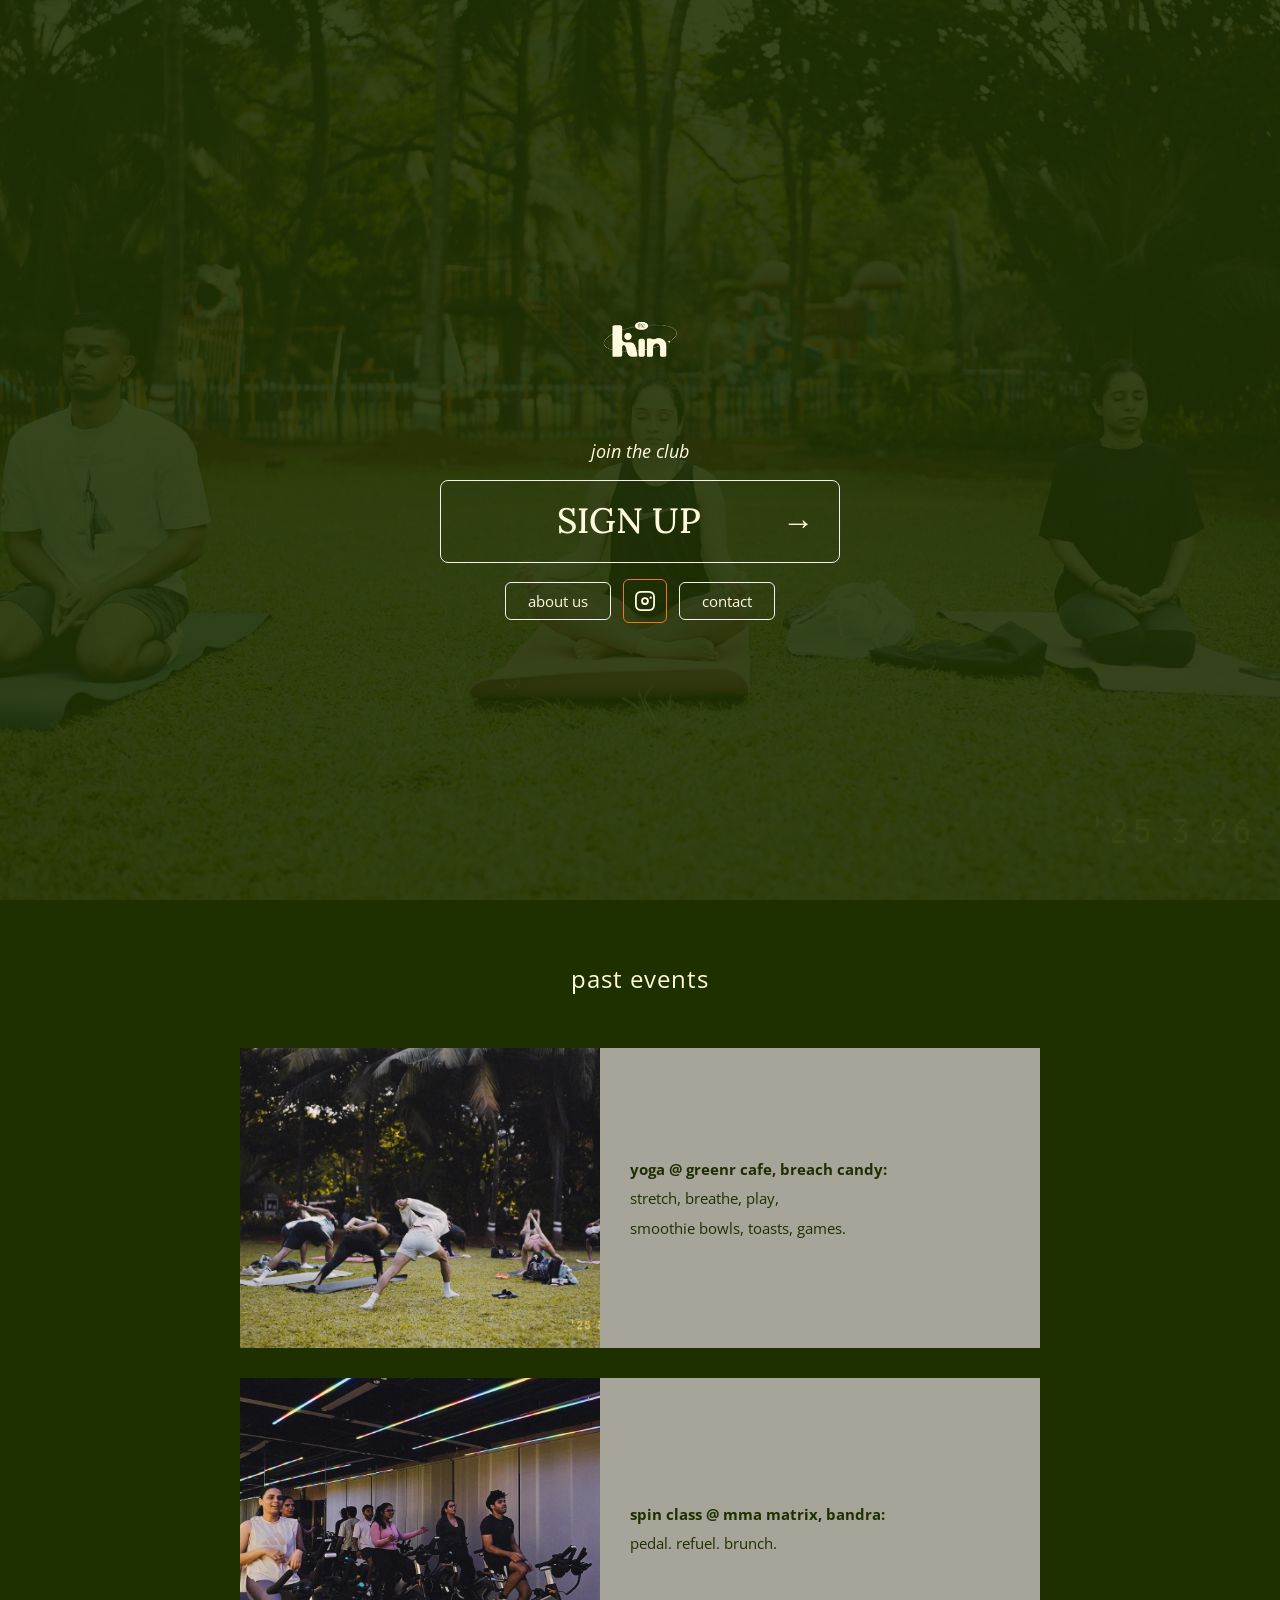
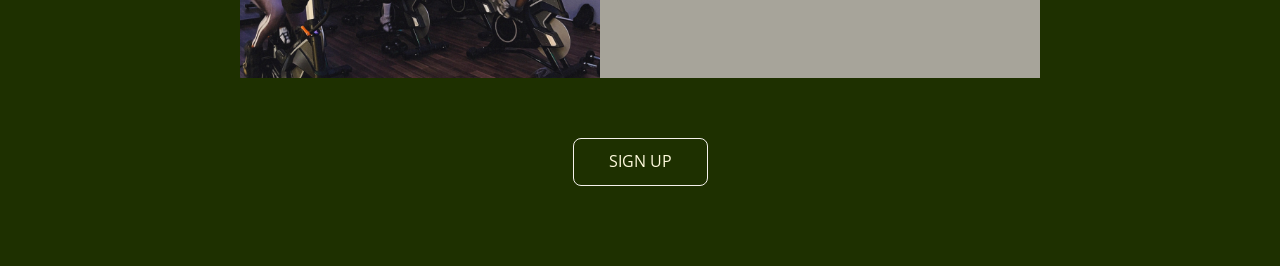
<file: index.html>
<!DOCTYPE html>
<html lang="en">
<head>
    <meta charset="UTF-8">
    <meta name="viewport" content="width=device-width, initial-scale=1.0">
    <title>Kin</title>
    <!-- Google Fonts -->
    <link rel="preconnect" href="https://fonts.googleapis.com">
    <link rel="preconnect" href="https://fonts.gstatic.com" crossorigin>
    <link href="https://fonts.googleapis.com/css2?family=Lora:ital,wght@0,400..700;1,400..700&family=Open+Sans:wght@400;700&display=swap" rel="stylesheet">
    <!-- Custom CSS -->
    <link rel="stylesheet" href="style.css">
</head>
<body>

    <!-- Landing Page Section -->
    <section id="landing">
        <div class="overlay"></div>
        <div class="content">
            <div class="logo-placeholder">
                <img src="images/logo.png.png" alt="The Kin Logo" class="logo-image">
            </div>
            <p class="join-club-text">join the club</p>
            <a href="#signup" class="main-signup-btn" id="main-signup-link">
                <span>SIGN UP</span>
                <span class="arrow">→</span>
            </a>
            <div class="actions">
                <button id="about-btn">about us</button>
                <a href="https://www.instagram.com/thekin.club/" target="_blank" class="icon-link" aria-label="Instagram">
                    <svg xmlns="http://www.w3.org/2000/svg" width="20" height="20" fill="currentColor" class="bi bi-instagram" viewBox="0 0 16 16">
                        <path d="M8 0C5.829 0 5.556.01 4.703.048 3.85.088 3.269.222 2.76.42a3.9 3.9 0 0 0-1.417.923A3.9 3.9 0 0 0 .42 2.76C.222 3.268.087 3.85.048 4.703.01 5.555 0 5.827 0 8.001c0 2.172.01 2.444.048 3.297.04.852.174 1.433.372 1.942.205.526.478.972.923 1.417.444.445.89.719 1.416.923.51.198 1.09.333 1.942.372C5.555 15.99 5.827 16 8 16s2.444-.01 3.298-.048c.851-.04 1.434-.174 1.943-.372.527-.205.973-.478 1.417-.923.445-.445.718-.891.923-1.417.197-.509.332-1.09.372-1.942C15.99 10.445 16 10.173 16 8s-.01-2.445-.048-3.299c-.04-.851-.175-1.433-.372-1.941a3.9 3.9 0 0 0-.923-1.417A3.9 3.9 0 0 0 13.24.42c-.51-.198-1.092-.333-1.943-.372C10.443.01 10.172 0 7.998 0zm-.717 1.442h.718c2.136 0 2.389.007 3.232.046.78.035 1.204.166 1.486.275.373.145.64.319.92.599s.453.546.598.92c.11.281.24.705.275 1.485.039.843.047 1.096.047 3.231s-.008 2.389-.047 3.232c-.035.78-.166 1.203-.275 1.485a2.5 2.5 0 0 1-.599.919c-.28.28-.546.453-.92.598-.28.11-.704.24-1.485.276-.843.038-1.096.047-3.232.047s-2.39-.009-3.233-.047c-.78-.036-1.203-.166-1.485-.276a2.5 2.5 0 0 1-.92-.598 2.5 2.5 0 0 1-.6-.92c-.109-.281-.24-.705-.275-1.485-.038-.843-.046-1.096-.046-3.232s.008-2.389.046-3.232c.035-.78.166 1.204.275-1.486.145-.373.319-.64.599-.92s.546-.453.92-.598c.282-.11.705-.24 1.485-.276.843-.039 1.096-.047 3.232-.047zM8 4.9a3.1 3.1 0 1 0 0 6.2 3.1 3.1 0 0 0 0-6.2zM8 9.6a1.6 1.6 0 1 1 0-3.2 1.6 1.6 0 0 1 0 3.2zm4.56-5.28a.96.96 0 1 0 0 1.92.96.96 0 0 0 0-1.92z"/>
                    </svg>
                </a>
                <button id="contact-btn">contact</button>
            </div>
        </div>
    </section>

    <!-- Past Events Section -->
    <section id="upcoming-events"> <!-- ID remains for potential JS targeting if needed, but content changes -->
        <h2>past events</h2> <!-- CHANGED TEXT -->
        <div class="events-grid">
            <div class="event-item">
                <div class="event-image-placeholder"><img src="images/event1.jpeg.jpeg" alt="Yoga Event"></div>
                <div class="event-description"><p><strong>yoga @ greenr cafe, breach candy:</strong></p><p>stretch, breathe, play,</p><p>smoothie bowls, toasts, games.</p></div>
            </div>
            <div class="event-item">
                <div class="event-image-placeholder"><img src="images/event2.jpeg.jpeg" alt="Spin Class Event"></div>
                <div class="event-description"><p><strong>spin class @ mma matrix, bandra:</strong></p><p>pedal. refuel. brunch.</p></div>
            </div>
        </div>
        <a href="#signup" class="bottom-signup-btn" id="bottom-signup-link">SIGN UP</a>
    </section>

    <!-- Sign Up Page Section -->
    <section id="signup-page" class="page hidden">
        <button class="back-btn signup-back" data-target="landing">back</button>
        <div class="logo-placeholder signup-logo"><img src="images/logo.png.png" alt="The Kin Logo" class="logo-image"></div>
        <div class="content-wrapper signup-content">
            <h2 class="animate-line"><em>welcome to The Kin.</em></h2>
            <p class="animate-line">we're glad to have you here.</p>
            <p class="animate-line">you're one step away from meeting <span class="highlight-signup">your people, your kin.</span></p>
            <div class="animate-line list-group"><div>you will</div><div>move together,</div><div>laugh together,</div><div>share beautiful & meaningful experiences; beyond small talk.</div></div>
            <p class="animate-line"><a href="form.html" class="form-link">fill this questionnaire to get started.</a></p>
        </div>
    </section>

    <!-- About Us Modal -->
    <div id="about-us-modal" class="modal hidden">
        <button class="back-btn modal-back-btn" aria-label="Close About Us Modal">back</button>
        <div class="modal-content about-modal-content">
            <h2>what is <em>kin</em>?</h2>
             <!-- Paragraph content -->
             <p class="animate-paragraph">we connect you to people who move like you - mentally, physically, and socially.</p>
             <p class="animate-paragraph">we won't settle for surface-level connections or lonely wellness journeys.<br> we won't accept a life stuck in group chats & routine hangouts.<br> we won't waste time on relationships that don't make us better.</p>
             <p class="animate-paragraph">this is not a dating platform, a networking event, a wellness retreat or random small talk.<br> <span class="highlight-living">this is living.</span></p>
             <p class="animate-paragraph">The Kin is a door to better people, better experiences, and a <span class="highlight-you">better you</span>.</p>
             <p class="animate-paragraph">just show up—your people are already here.</p>
        </div>
    </div>

    <!-- Contact Modal -->
    <div id="contact-modal" class="modal hidden">
        <button class="back-btn modal-back-btn" aria-label="Close Contact Modal">back</button>
        <div class="modal-content contact-modal-content">
            <h2>write to us</h2>
            <p class="email-info">
                <svg xmlns="http://www.w3.org/2000/svg" width="24" height="24" fill="currentColor" class="bi bi-envelope email-icon" viewBox="0 0 16 16">
                    <path d="M0 4a2 2 0 0 1 2-2h12a2 2 0 0 1 2 2v8a2 2 0 0 1-2 2H2a2 2 0 0 1-2-2zm2-1a1 1 0 0 0-1 1v.217l7 4.2 7-4.2V4a1 1 0 0 0-1-1zm13 2.383-4.708 2.825L15 11.105zm-.034 6.876-5.64-3.471L8 9.583l-1.326-.795-5.64 3.47A1 1 0 0 0 2 13h12a1 1 0 0 0 .966-.741M1 11.105l4.708-2.897L1 5.383z"/>
                </svg>
                <a href="mailto:thekinclubmail@gmail.com" class="email-link">thekinclubmail@gmail.com</a>
            </p>
        </div>
    </div>

    <script src="script.js"></script>
</body>
</html>
</file>
<file: style.css>
/* CSS Variables */
:root {
    --main-green: #1e3000; --orange: #ee7a13; --text-yellow: #fffadd;
    --outline-grey: #f4f1eb; --event-bg: #a7a49a;
    --font-main: 'Open Sans', sans-serif; --font-heading: 'Lora', serif;
    --transition-duration: 0.6s; /* Page transition */
    --transition-timing: cubic-bezier(0.4, 0, 0.2, 1);
    --modal-transition-duration: 0.4s; /* Modal fade */
    --modal-transition-timing: ease-in-out;
}

/* Global Reset & Base Styles (Mobile First) */
* { box-sizing: border-box; margin: 0; padding: 0; }
html { scroll-behavior: smooth; }
body {
    font-family: var(--font-main); background-color: var(--main-green); color: var(--text-yellow);
    line-height: 1.6; position: relative; overflow-x: hidden;
    overflow-y: scroll; font-size: 16px;
}
.hidden {
    opacity: 0 !important; visibility: hidden !important; pointer-events: none !important; display: none !important;
}

/* General Logo Placeholder / Text */
.logo-placeholder { text-align: center; }
.logo-text { font-family: var(--font-heading); font-weight: bold; color: var(--outline-grey); }
.logo-placeholder .logo-image { max-width: 100px; height: auto; vertical-align: middle; }

/* General Page Transition Styles (Applied to signup page) */
.page {
    min-height: 100vh; background-color: var(--main-green); color: var(--text-yellow); padding: 20px;
    display: flex; flex-direction: column; align-items: center; position: relative; box-sizing: border-box;
    padding-top: 80px; padding-bottom: 60px;
}
.page:not(.hidden) {
    opacity: 0; visibility: hidden; transform: translateY(30px);
    transition: opacity var(--transition-duration) var(--transition-timing),
                transform var(--transition-duration) var(--transition-timing);
    display: flex !important;
}
.page.slide-in { opacity: 1; visibility: visible; transform: translateY(0); }
.page .logo-placeholder { position: absolute; top: 25px; left: 50%; transform: translateX(-50%); margin-bottom: 0; }
.page .logo-placeholder .logo-image { max-width: 80px; }
.page .back-btn {
    position: absolute; top: 25px; right: 20px; z-index: 50; border-radius: 8px;
    padding: 5px 15px; font-size: 0.85rem; color: var(--outline-grey);
    border: 1px solid var(--outline-grey); background-color: transparent;
    font-family: var(--font-main); text-transform: lowercase; cursor: pointer;
    transition: background-color 0.3s ease, color 0.3s ease;
}
.page .back-btn:hover { background-color: rgba(244, 241, 235, 0.1); color: var(--outline-grey); }
.page .content-wrapper { max-width: 100%; width: 100%; margin-top: 40px; text-align: center; font-family: var(--font-heading); }

/* ========== LANDING PAGE STYLES (Mobile First) ========== */
#landing {
    min-height: 100vh; position: relative; display: flex; flex-direction: column;
    justify-content: center; align-items: center; text-align: center;
    padding: 20px 15px;
    background-image: url('images/landing-bg.jpeg.jpeg');
    background-size: cover; background-position: center center; background-repeat: no-repeat;
    z-index: 10; opacity: 1; visibility: visible; transform: translateY(0);
    transition: opacity var(--transition-duration) var(--transition-timing),
                 transform var(--transition-duration) var(--transition-timing);
}
#landing.hidden {
    opacity: 0 !important; visibility: hidden !important; transform: translateY(-20px);
    pointer-events: none !important; display: none !important;
}
#landing .overlay { position: absolute; top: 0; left: 0; right: 0; bottom: 0; background-color: var(--main-green); opacity: 0.88; z-index: 1; }
#landing .content { position: relative; z-index: 2; display: flex; flex-direction: column; align-items: center; width: 100%; max-width: 600px; margin-top: 0; padding: 20px 0; }
#landing .logo-placeholder { margin-bottom: 30px; transform: translateY(0); }
#landing .logo-placeholder .logo-image { max-width: 120px; }
#landing .join-club-text { font-style: italic; font-size: 1.1rem; margin-bottom: 15px; color: var(--text-yellow); }
#landing .main-signup-btn {
    font-family: var(--font-heading); font-size: 1.6rem; font-weight: 500; color: var(--text-yellow);
    background-color: transparent; border: 1.5px solid var(--outline-grey); border-radius: 8px;
    padding: 10px 15px;
    margin-bottom: 8px; /* MOVED UP: Further reduced bottom margin */
    cursor: pointer; text-decoration: none; display: inline-flex; align-items: center; justify-content: space-between;
    width: 90%; max-width: 400px; transition: background-color 0.3s ease, color 0.3s ease; text-transform: uppercase;
}
#landing .main-signup-btn span:first-child { flex-grow: 1; text-align: center; padding-left: 15px; }
#landing .main-signup-btn .arrow { font-size: 1.6rem; line-height: 1; margin-left: 10px; text-align: right; }
#landing .main-signup-btn:hover { background-color: rgba(244, 241, 235, 0.1); }
#landing .actions {
    display: flex; gap: 10px; align-items: center; justify-content: center;
    margin-top: 5px; /* MOVED UP: Kept small top margin */
    flex-wrap: wrap;
}
#landing .actions button:not(.icon-link) {
    font-family: var(--font-main); font-size: 0.9rem; color: var(--text-yellow); background-color: transparent;
    border: 1px solid var(--outline-grey); border-radius: 6px; padding: 8px 18px; cursor: pointer;
    text-decoration: none; transition: background-color 0.3s ease, color 0.3s ease; white-space: nowrap;
}
#landing .actions .icon-link {
    background-color: transparent; border: 1.5px solid var(--orange); border-radius: 6px;
    width: 40px; height: 40px; padding: 0; cursor: pointer; text-decoration: none;
    display: flex; align-items: center; justify-content: center; transition: background-color 0.3s ease;
}
#landing .actions .icon-link svg { fill: var(--text-yellow); width: 18px; height: 18px; transition: fill 0.3s ease; }
#landing .actions button:not(.icon-link):hover, #landing .actions .icon-link:hover { background-color: rgba(244, 241, 235, 0.1); }

/* ========== PAST EVENTS STYLES (Mobile First) ========== */
/* Using #upcoming-events ID for consistency if JS relies on it, but styles apply to Past Events */
#upcoming-events {
    position: relative; z-index: 5; background-color: var(--main-green); padding: 50px 15px 60px 15px;
    box-sizing: border-box; width: 100%; text-align: center; opacity: 1; visibility: visible;
    transition: opacity var(--transition-duration) var(--transition-timing);
}
#upcoming-events.hidden {
    opacity: 0 !important; visibility: hidden !important; pointer-events: none !important; display: none !important;
}
.logo-placeholder.upcoming-logo { display: none; }
#upcoming-events h2 { font-family: var(--font-main); font-size: 1.3rem; text-transform: lowercase; letter-spacing: 1px; margin-bottom: 40px; color: var(--text-yellow); font-weight: normal; text-align: center; }
.events-grid { display: grid; grid-template-columns: 1fr; gap: 25px; max-width: 500px; margin: 0 auto 50px auto; text-align: left; }
.event-item { display: flex; flex-direction: column; background-color: var(--main-green); overflow: hidden; }
.event-image-placeholder { width: 100%; height: 250px; background-color: #555; display: flex; justify-content: center; align-items: center; overflow: hidden; }
.event-image-placeholder img { width: 100%; height: 100%; object-fit: cover; }
.event-description { width: 100%; background-color: var(--event-bg); padding: 20px 25px; color: var(--main-green); font-family: var(--font-main); font-size: 0.9rem; line-height: 1.6; display: flex; flex-direction: column; justify-content: center; height: auto; }
.event-description p { margin-bottom: 5px; color: var(--main-green); font-family: var(--font-main); }
.event-description p:last-child { margin-bottom: 0; }
.event-description strong { font-weight: 700; color: var(--main-green); font-family: var(--font-main); }
.bottom-signup-btn {
    font-family: var(--font-main); font-size: 0.9rem; color: var(--text-yellow); background-color: transparent;
    border: 1.5px solid var(--outline-grey); border-radius: 8px; padding: 10px 30px; cursor: pointer;
    text-decoration: none; transition: background-color 0.3s ease, color 0.3s ease; display: inline-block;
    margin-top: 0; text-transform: uppercase;
}
.bottom-signup-btn:hover { background-color: rgba(244, 241, 235, 0.1); color: var(--text-yellow); }

/* ========== SIGNUP PAGE STYLES (Mobile First) ========== */
#signup-page h2 { font-family: var(--font-heading); font-size: 1.7rem; font-style: italic; font-weight: 500; margin-bottom: 30px; color: var(--outline-grey); }
#signup-page p, #signup-page .list-group, #signup-page .form-link { font-family: var(--font-heading); font-size: 1.05rem; line-height: 1.7; color: var(--text-yellow); margin-bottom: 30px; }
#signup-page p:last-child { margin-bottom: 0; }
#signup-page .list-group div { margin-bottom: 6px; }
.highlight-signup { color: var(--orange); font-weight: 700; }
#signup-page .form-link { color: var(--text-yellow); text-decoration: underline; transition: color 0.3s ease; display: inline-block; margin-bottom: 0; }
#signup-page .form-link:hover { color: var(--outline-grey); }
.animate-line { opacity: 0; transform: translateY(20px); transition: opacity 0.8s var(--transition-timing), transform 0.8s var(--transition-timing); }
.animate-line.visible { opacity: 1; transform: translateY(0); }

/* ========== MODAL STYLES (Robust Version) ========== */
.modal {
    position: fixed; top: 0; left: 0; right: 0; bottom: 0; z-index: 1000;
    display: flex; justify-content: center; align-items: center;
    padding: 15px; box-sizing: border-box;
    background-color: rgba(30, 48, 0, 0.92);
    opacity: 0; visibility: hidden; pointer-events: none;
    transition: opacity var(--modal-transition-duration) var(--modal-transition-timing),
                visibility 0s var(--modal-transition-duration);
}
.modal.visible {
    opacity: 1; visibility: visible; pointer-events: auto;
    transition: opacity var(--modal-transition-duration) var(--modal-transition-timing),
                visibility 0s 0s;
}
.modal-content {
    background-color: var(--main-green); color: var(--text-yellow);
    padding: 30px 25px; border-radius: 8px; max-width: 500px; width: 95%;
    position: relative; z-index: 1001; text-align: left;
    box-shadow: 0 5px 15px rgba(0,0,0,0.2);
}
.modal-back-btn {
    position: absolute; top: 10px; right: 10px; z-index: 1002;
    border-radius: 25px; padding: 5px 15px; font-size: 0.8rem; color: var(--outline-grey);
    border: 1px solid var(--outline-grey); font-family: var(--font-main);
    text-transform: lowercase; background: transparent; cursor: pointer;
    transition: background-color 0.3s ease, color 0.3s ease;
}
.modal-back-btn:hover { background-color: rgba(244, 241, 235, 0.1); color: var(--outline-grey); }

/* --- About Us Modal Specifics --- */
#about-us-modal .modal-content { /* Keep specific class if needed */ }
#about-us-modal .modal-content h2 { font-family: var(--font-heading); font-size: 1.7rem; margin-bottom: 25px; text-align: center; font-weight: 500; color: var(--text-yellow); }
#about-us-modal .modal-content h2 em { font-style: italic; font-weight: inherit; }
#about-us-modal p.animate-paragraph { font-family: var(--font-heading); font-size: 1rem; line-height: 1.7; margin-bottom: 1.5em; color: var(--text-yellow); opacity: 0; transform: translateY(10px); transition: opacity 0.6s ease-out, transform 0.5s ease-out; }
#about-us-modal p.animate-paragraph br { display: block; content: ""; margin-top: 0.3em; }
#about-us-modal p.animate-paragraph:last-child { margin-bottom: 0; }
#about-us-modal p.animate-paragraph.visible { opacity: 1; transform: translateY(0); }
#about-us-modal .highlight-living, #about-us-modal .highlight-you { color: var(--orange); font-weight: bold; }

/* --- Contact Modal Specifics --- */
#contact-modal .modal-content { text-align: center; padding-top: 45px; padding-bottom: 35px; }
#contact-modal h2 { font-family: var(--font-heading); font-size: 1.6rem; font-weight: 500; margin-bottom: 25px; color: var(--text-yellow); text-transform: lowercase; }
#contact-modal .email-info { display: flex; align-items: center; justify-content: center; gap: 10px; margin-top: 10px; }
#contact-modal .email-icon { width: 22px; height: 22px; fill: var(--text-yellow); }
#contact-modal .email-link { font-family: var(--font-heading); font-size: 1rem; color: var(--text-yellow); text-decoration: none; border-bottom: 1px solid transparent; transition: color 0.3s ease, border-color 0.3s ease; word-break: break-all; }
#contact-modal .email-link:hover { color: var(--outline-grey); border-bottom-color: var(--outline-grey); }

/* ========== DESKTOP OVERRIDES (min-width: 768px) ========== */
@media (min-width: 768px) {
    body { font-size: 17px; }
    .logo-placeholder .logo-image { max-width: 130px; }

    .page { padding: 100px 40px 100px 40px; }
    .page .logo-placeholder { top: 35px; }
    .page .logo-placeholder .logo-image { max-width: 100px; }
    .page .back-btn { top: 35px; right: 25px; padding: 6px 20px; font-size: 0.9rem; }
    .page .content-wrapper { max-width: 650px; margin-top: 50px; }

    #landing { padding: 20px; }
    #landing .logo-placeholder .logo-image { max-width: 130px; }
    #landing .main-signup-btn {
        width: 400px; font-size: 2.2rem; padding: 12px 25px;
        margin-bottom: 8px; /* MOVED UP: Keep reduced margin */
    }
    #landing .main-signup-btn span:first-child { padding-left: 25px; }
    #landing .main-signup-btn .arrow { font-size: 2rem; margin-left: 15px; }
    #landing .actions {
        gap: 12px; flex-wrap: nowrap;
        margin-top: 8px; /* MOVED UP: Slightly increased margin from mobile */
    }
    #landing .actions button:not(.icon-link) { font-size: 0.95rem; padding: 8px 22px; }
    #landing .actions .icon-link { width: 44px; height: 44px; }
    #landing .actions .icon-link svg { width: 20px; height: 20px; }

    #upcoming-events { padding: 60px 20px 80px 20px; }
    #upcoming-events h2 { font-size: 1.5rem; margin-bottom: 50px; }
    .events-grid { max-width: 800px; gap: 30px; margin-bottom: 60px; }
    .event-item { flex-direction: row; align-items: stretch; height: 300px; }
    .event-image-placeholder { width: 45%; height: 100%; }
    .event-description { width: 55%; height: 100%; padding: 25px 30px; font-size: 0.95rem; }
    .bottom-signup-btn { font-size: 1rem; padding: 10px 35px; }

    #signup-page h2 { font-size: 2rem; margin-bottom: 40px; }
    #signup-page p, #signup-page .list-group, #signup-page .form-link { font-size: 1.15rem; margin-bottom: 40px; }
    #signup-page p:last-child { margin-bottom: 0; }

    /* Desktop Modal Styles */
    .modal { padding: 20px; }
    .modal-content { padding: 40px 50px; max-width: 650px; width: auto; }
    .modal-back-btn { top: 15px; right: 15px; padding: 6px 20px; font-size: 0.85rem; }
    /* Desktop About Modal */
    #about-us-modal .modal-content h2 { font-size: 2rem; margin-bottom: 35px; }
    #about-us-modal p.animate-paragraph { font-size: 1.1rem; line-height: 1.8; margin-bottom: 1.8em; }
    /* Desktop Contact Modal */
    #contact-modal .modal-content { padding: 50px 60px; }
    #contact-modal h2 { font-size: 1.8rem; margin-bottom: 30px; }
    #contact-modal .email-icon { width: 24px; height: 24px; }
    #contact-modal .email-link { font-size: 1.15rem; }

} /* End of @media (min-width: 768px) */
</file>
